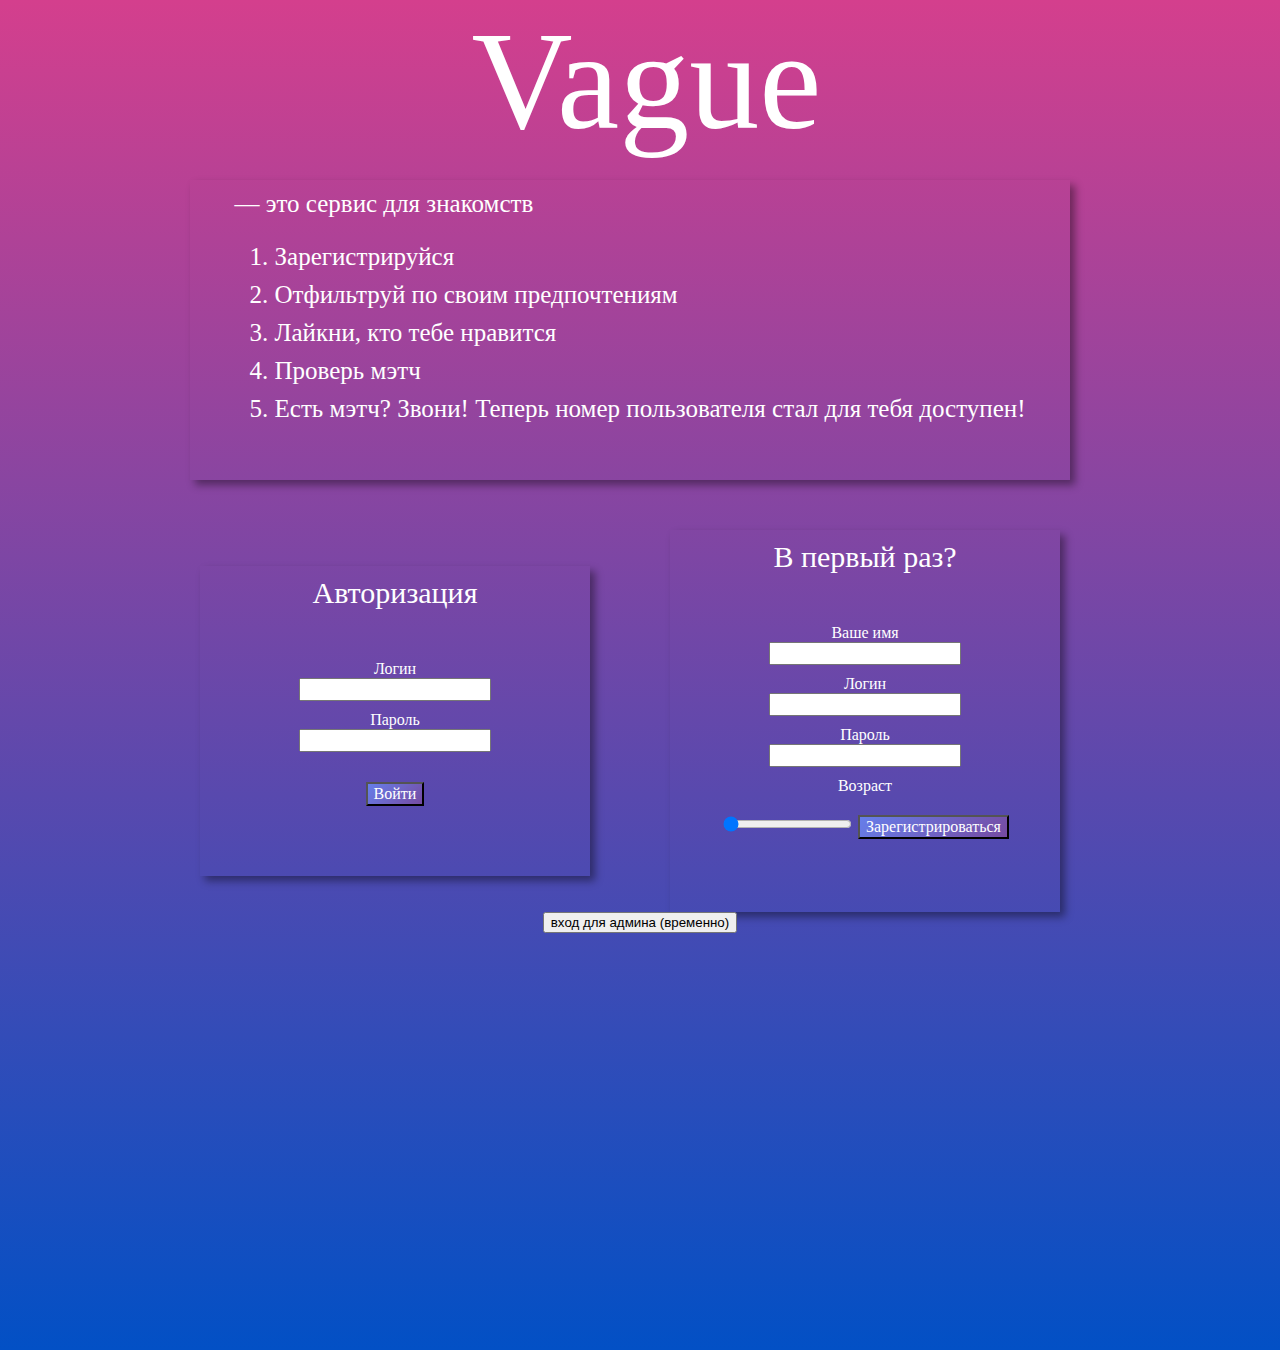
<file: src/main/resources/templates/index.html>
<!DOCTYPE html>
<html lang="ru" xmlns:th="http://www.w3.org/1999/xhtml">
<head>
    <meta charset="UTF-8" />
    <meta http-equiv="X-UA-Compatible" content="IE=edge" />
    <meta name="viewport" content="width=device-width, initial-scale=1.0" />
    <title>Vague — meet and call!</title>
    <link rel="stylesheet" href="../static/style.css" th:href="@{/style.css}"/>
    <script src="../static/script.js" th:src="@{script.js}"></script>
  </head>
  <body>
    <header class="header">
      <h1 class="vague-title">Vague</h1>
    </header>
    <div class="container">
      <div class="vague-card description">
        <p class="description-text">— это сервис для знакомств</p>
        <ol class="description-text">
          <li>Зарегистрируйся</li>
          <li>Отфильтруй по своим предпочтениям</li>
          <li>Лайкни, кто тебе нравится</li>
          <li>Проверь мэтч</li>
          <li>
            Есть мэтч? Звони! Теперь номер пользователя стал для тебя доступен!
          </li>
        </ol>
      </div>
      <div class="row-cards">
        <div class="vague-card login">
          <h1 class="new-user-title">Авторизация</h1>
          <form name="vague-authorization" method="get" action="/usermain">
            <p class="field-name">Логин</p>
            <input type="text" name="login" required />
            <p class="field-name">Пароль</p>
            <input type="password" name="password" required /><br>
            <button type="submit" class="btn-block" href="/">Войти</button>
          </form>
        </div>

        <div class="vague-card registration">
          <h1 class="new-user-title">В первый раз?</h1>
          <form name="vague-registration" method="get" action="/settings">
            <p class="field-name">Ваше имя</p>
            <input type="text" name="name_user" required />
            <p class="field-name">Логин</p>
            <input type="text" name="login" required />
            <p class="field-name">Пароль</p>
            <input type="password" name="password" required />
            <p class="field-name" id="one">Возраст</p>
            <input type="range" min="18" max="90" step="1" value="18" id="age" oninput="rangeValueAge()">
            <button type="submit" class="btn-block" href="/">
              Зарегистрироваться
            </button>
          </form>
        </div>
      </div>


      <!--<button type="submit" class="btn-block" href="/login" onclick="View()">qwerty</button>-->
      <form action="/adminmain">
        <button type="submit">вход для админа (временно)</button>
      </form>

    </div>

  <!--<script>

    function View(){
      var xmlhttp = new XMLHttpRequest();
      xmlhttp.open("DELETE", "http://localhost:8081/login", true);
      xmlhttp.setRequestHeader("Content-Type", "application/json");
      var str = "women2";
      xmlhttp.send(JSON.stringify({login: str}));
    }
  </script>
-->

  </body>
</html>
</file>
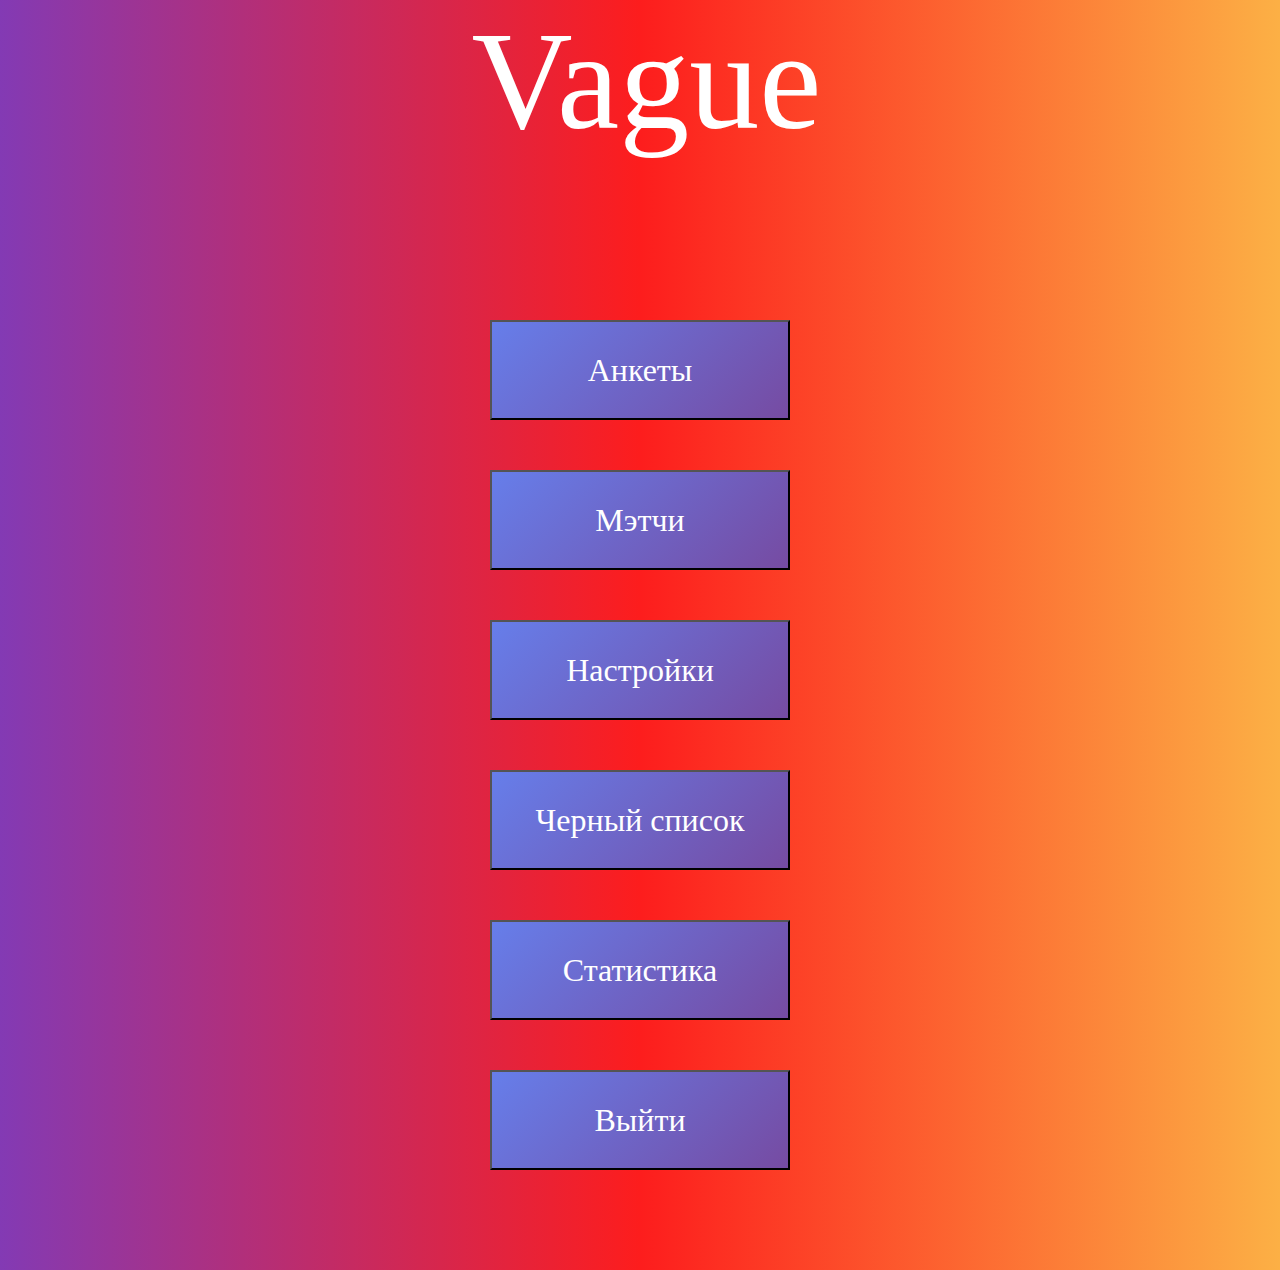
<file: src/main/resources/templates/adminmain.html>
<!DOCTYPE html>
<html lang="ru" xmlns:th="http://www.w3.org/1999/xhtml">
  <head>
    <meta charset="UTF-8" />
    <meta http-equiv="X-UA-Compatible" content="IE=edge" />
    <meta name="viewport" content="width=device-width, initial-scale=1.0" />
    <title>Страница админа</title>
    <link rel="stylesheet" href="../static/styles/style.css" th:href="@{/styles/style.css}"/>
  </head>
  <body>
    <header class="header in-main">
      <h1 class="vague-title">Vague</h1>
    </header>
  </body>
  <form class="container-menu" method="get" action="/user/questionnaires">
    <button type="submit" class="btn-menu">Анкеты</button>
  </form>
  <form class="container-menu" method="get" action="/user/match">
    <button type="submit" class="btn-menu">Мэтчи</button>
  </form>
  <form class="container-menu" method="get" action="/user/settings">
    <button type="submit" class="btn-menu" href="/">Настройки</button>
  </form>
  <form class="container-menu" method="get" action="/admin/blacklist">
    <button type="submit" class="btn-menu">Черный список</button>
  </form>
  <form class="container-menu" method="get" action="/admin/statistics">
    <button type="submit" class="btn-menu">Статистика</button>
  </form>

  <form class="container-menu exit-button" method="get" action="/logout">
    <button type="submit" class="btn-menu">Выйти</button>
  </form>

</html>
</file>
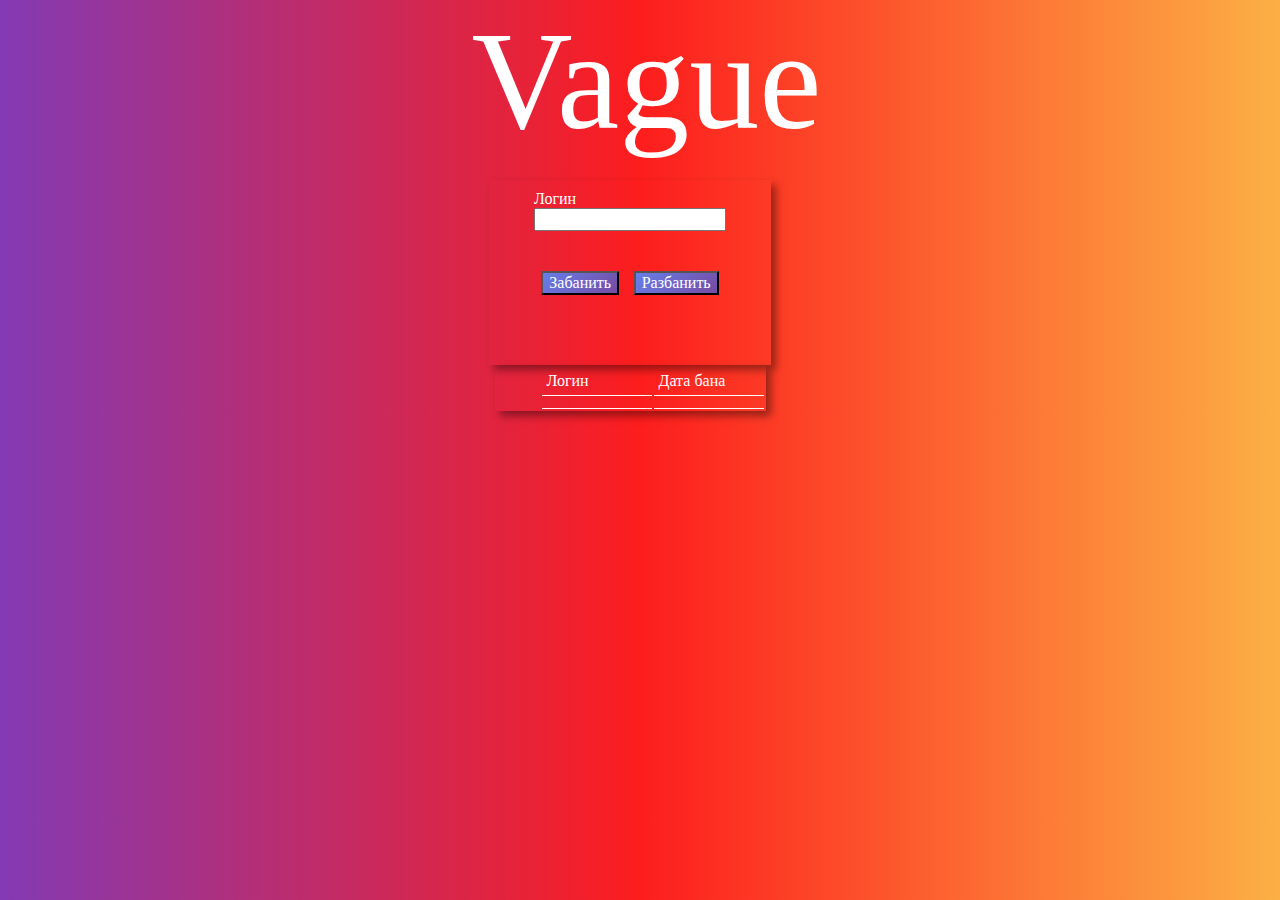
<file: src/main/resources/templates/blacklist.html>
<!DOCTYPE html>
<html lang="ru" xmlns:th="http://www.w3.org/1999/xhtml">
  <head>
    <meta charset="UTF-8" />
    <meta http-equiv="X-UA-Compatible" content="IE=edge" />
    <meta name="viewport" content="width=device-width, initial-scale=1.0" />
    <title>Черный список</title>
    <link rel="stylesheet" href="../static/styles/style.css" th:href="@{/styles/style.css}"/>
  </head>
  <body>
    <header class="header">
      <a href="/success" class="a-title"><h1 class="vague-title">Vague</h1></a>
    </header>
    <div class="container">
        <div class="row-cards search-cards">
          <div class="vague-card ban-card">
            <form name = "change-blacklist" class="change-settings">
              <p class="field-name">Логин</p>
              <input type="text" id="login" required />
              <div class="container-btn-save blacklist-buttons">
                <button type="submit" class="btn-save btn-search" onclick="banUsers()">Забанить</button>
                <button type="submit" class="btn-save btn-search" onclick="unbanUsers()">Разбанить</button>
              </div>            
            </form>
            </div>
        <div class="vague-card table-card">
          <table class="table-questionnaries" id="usersOfBan">
            <tr>
              <td><label class="field-name">Логин</label></td>
              <td><label class="field-name">Дата бана</label></td>
            </tr>
            <tr th:each="user : ${users}">
                <td><label class="field-name" th:text="${user.login}"></label></td>
                <td><label class="field-name" th:text="${user.date_of_ban}"></label></td>
            </tr>
          </table>
        </div>
      </div>
  </div>

  <script>
    function banUsers(){
      var xhttp = new XMLHttpRequest();
      var login = document.getElementById("login").value;
      xhttp.open("GET", "http://localhost:8081/admin/blacklist/ban/" + login, false);
      xhttp.send();
    }

    function unbanUsers(){
      var xhttp = new XMLHttpRequest();
      var login = document.getElementById("login").value;
      xhttp.open("GET", "http://localhost:8081/admin/blacklist/unban/" + login, false);
      xhttp.send();

    }
  </script>

  </body>
</html>
</file>
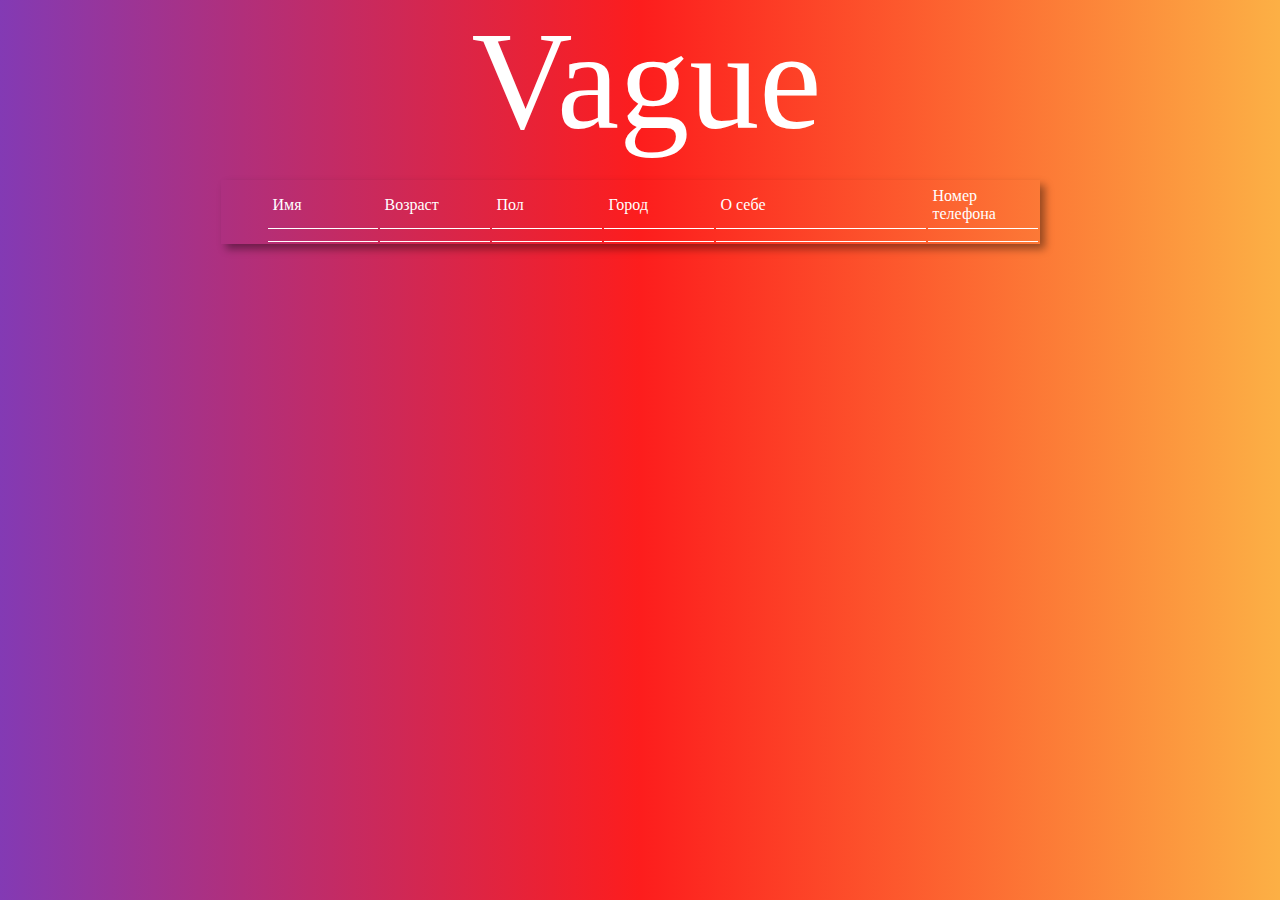
<file: src/main/resources/templates/match.html>
<!DOCTYPE html>
<html lang="ru" xmlns:th="http://www.w3.org/1999/xhtml">
  <head>
    <meta charset="UTF-8" />
    <meta http-equiv="X-UA-Compatible" content="IE=edge" />
    <meta name="viewport" content="width=device-width, initial-scale=1.0" />
    <title>Мэтчи</title>
    <link rel="stylesheet" href="../static/styles/style.css" th:href="@{/styles/style.css}"/>
    <script src="../static/script.js" th:src="@{script.js}"></script>
  </head>
  <body>
    <header class="header">
        <a href="/success" class="a-title"><h1 class="vague-title">Vague</h1></a>
    </header>
    <div class="container">
        <div class="row-cards search-cards">
            <!--  <div class="vague-card search-card">
                <form name = "change-settings" class="change-settings">
                  <p class="field-name" id="one">Возраст</p>
                <input type="range" min="18" max="90" step="1" value="18" id="age" oninput="rangeValueAge()">
                  <p class="field-name">Пол</p>
                  <input type="radio" id="Male" value="Male" name="gender"><label class="field-name">Мужской</label>
                  <input type="radio" id="Female" value="Female" name="gender"><label class="field-name">Женский</label>
                  <div class="container-btn-save"><button type="submit" class="btn-save btn-search" href="/">Поиск</button></div>
                </form>
        </div>-->
        <div class="vague-card table-card">
          <table class="table-questionnaries" id="userMatchs">
            <tr>
              <td><label class="field-name">Имя</label></td>
              <td><label class="field-name">Возраст</label></td>
              <td><label class="field-name">Пол</label></td>
                <td><label class="field-name">Город</label></td>
                <td class="about-me"><label class="field-name">О себе</label></td>
              <td><label class="field-name">Номер телефона</label></td>
            </tr>
            <tr th:each="user : ${users}">
                <td><label class="field-name" th:text="${user.name}"></label></td>
                <td><label class="field-name" th:text="${user.age}"></label></td>
                <td><label class="field-name" th:text="${user.gender}"></label></td>
                <td><label class="field-name" th:text="${user.place}"></label></td>
                <td><label class="field-name" th:text="${user.info}"></label></td>
                <td><label class="field-name" th:text="${user.phone}"></label></td>
            </tr>
          </table>
        </div>
      </div>
  </div>
</body>
</html>
</file>
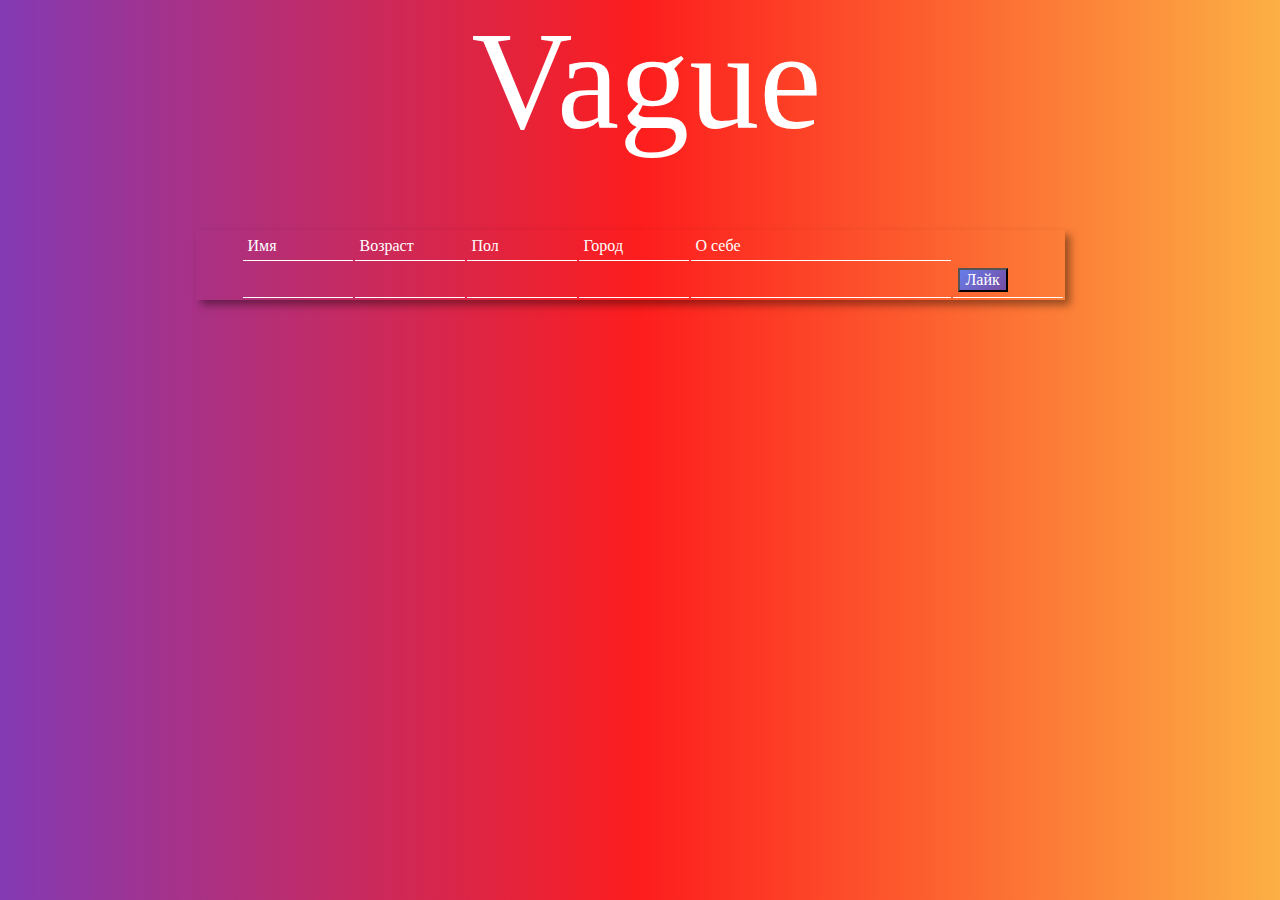
<file: src/main/resources/templates/questionnaires.html>
<!DOCTYPE html>
<html lang="ru" xmlns:th="http://www.w3.org/1999/xhtml">
  <head>
    <meta charset="UTF-8" />
    <meta http-equiv="X-UA-Compatible" content="IE=edge" />
    <meta name="viewport" content="width=device-width, initial-scale=1.0" />
    <title>Анкеты</title>
    <link rel="stylesheet" href="../static/styles/style.css" th:href="@{/styles/style.css}"/>
    <script src="../static/script.js" th:src="@{script.js}"></script>
  </head>
  <body>
    <header class="header">
      <a href="/success" class="a-title"><h1 class="vague-title">Vague</h1></a>
    </header>
    <div class="container">
        <div class="row-cards search-cards">
          <!-- <div class="vague-card search-card">
             <form name = "change-settings" class="change-settings" action="#">
               <p class="field-name">Возраст</p>
               <input type="number" id="selectAge" />
               <p class="field-name">Пол</p>
               <input type="radio" id="Male" value="Male" name="selectGenderOne"><label class="field-name">Мужской</label>
               <input type="radio" id="Female" value="Female" name="selectGenderTwo"><label class="field-name">Женский</label>
               <div class="container-btn-save"><button type="submit" class="btn-save btn-search" onclick="updateUsers()">Поиск</button></div>
             </form>
        </div>
      -->
        <div class="vague-card table-card questionnaries-card">

          <table class="table-questionnaries" id="usersQuestionnaries">
            <tr>
              <td><label class="field-name">Имя</label></td>
              <td><label class="field-name">Возраст</label></td>
              <td><label class="field-name">Пол</label></td>
              <td><label class="field-name">Город</label></td>
              <td class="about-me"><label class="field-name">О себе</label></td>
              <!--<td><button class="btn-like">Лайк</button></td>-->
            </tr>
            <tr class="td-quest-pref" th:each="user : ${users}">
              <div th:if="${user.age}">
                <td><label class="field-name" th:text="${user.name}"></label></td>
                <td><label class="field-name" th:text="${user.age}"></label></td>
                <td><label class="field-name" th:text="${user.gender}"></label></td>
                <td><label class="field-name" th:text="${user.place}"></label></td>
                <td class="td-quest"><label class="field-name info-descr" th:text="${user.info}"></label></td>
                <form action="#" th:action="@{'/user/like/{login}'(login=${user.login})}" th:method="post" >
                <td><button class="btn-like">Лайк</button></td>
                </form>
              </div>
            </tr>
          </table>
        </div>
      </div>
  </div>
</body>
</html>
</file>
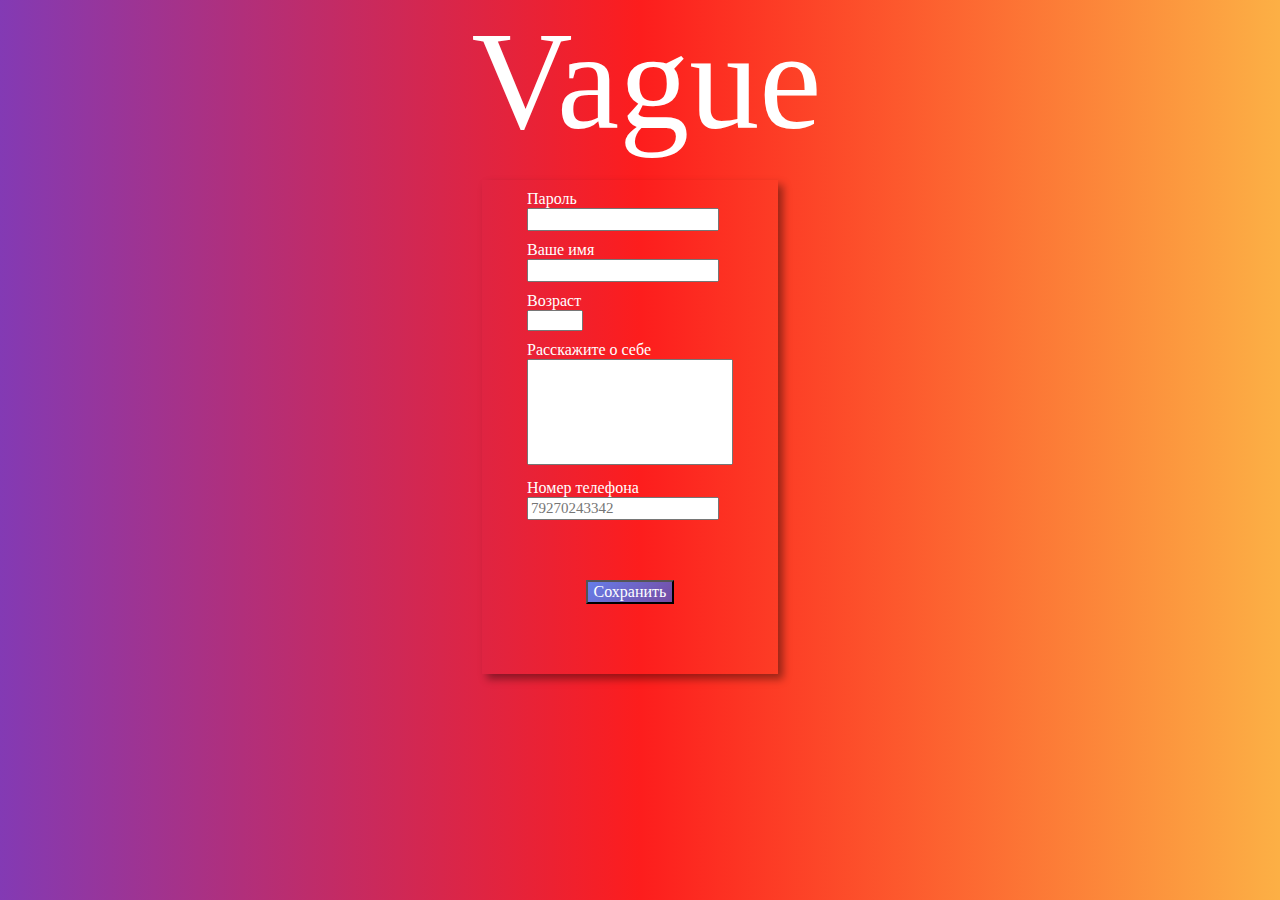
<file: src/main/resources/templates/settings.html>
<!DOCTYPE html>
<html lang="ru" xmlns:th="http://www.w3.org/1999/xhtml">
  <head>
    <meta charset="UTF-8" />
    <meta http-equiv="X-UA-Compatible" content="IE=edge" />
    <meta name="viewport" content="width=device-width, initial-scale=1.0" />
    <title>Настройки</title>
    <link rel="stylesheet" href="../static/styles/style.css" th:href="@{/styles/style.css}"/>
    <script src="../static/script.js" th:src="@{script.js}"></script>
  </head>
  <body>
    <header class="header">
      <a href="/success" class="a-title"><h1 class="vague-title">Vague</h1></a>
    </header>
    <div class="container">
      <div class="row-cards">
        <div class="vague-card settings">
          <form name = "change-settings" class="change-settings" method="post" action="/user/settings" th:object="${user}">
            <p class="field-name">Пароль</p>
            <input type="password" name="password" pattern="^[a-zA-Z0-9_.-]{6,20}$" title="6-20 символов без кириллицы" th:field="*{password}" required/>
            <p class="field-name">Ваше имя</p>
            <input type="text" name="name" pattern="^[а-яА-ЯёЁ]{3,50}$" title="3-50 символов кириллица" th:field="*{name}" required />
            <p class="field-name" id="one">Возраст</p>
            <input type="number" min="18" max="90" id="age" name="age" title="Регистрация возможна от 18 лет" th:field="*{age}"/>
            <p class="field-name">Расскажите о себе</p>
            <textarea maxlength="300" class="bio" name="info" th:field="*{info}"></textarea>
            <p class="field-name">Номер телефона</p>
            <input type="tel" id="phone" name="phone" placeholder="79270243342" pattern="[0-9]{11}" title="Телефон в формате, указанном в примере" th:field="*{phone}" required>
            <br>
            <div class="container-btn-save"><button type="submit" class="btn-save">Сохранить</button>
            </div>
          </form>
        </div>
      </div>
    </div>
    </div>
  </body>
</html>
</file>
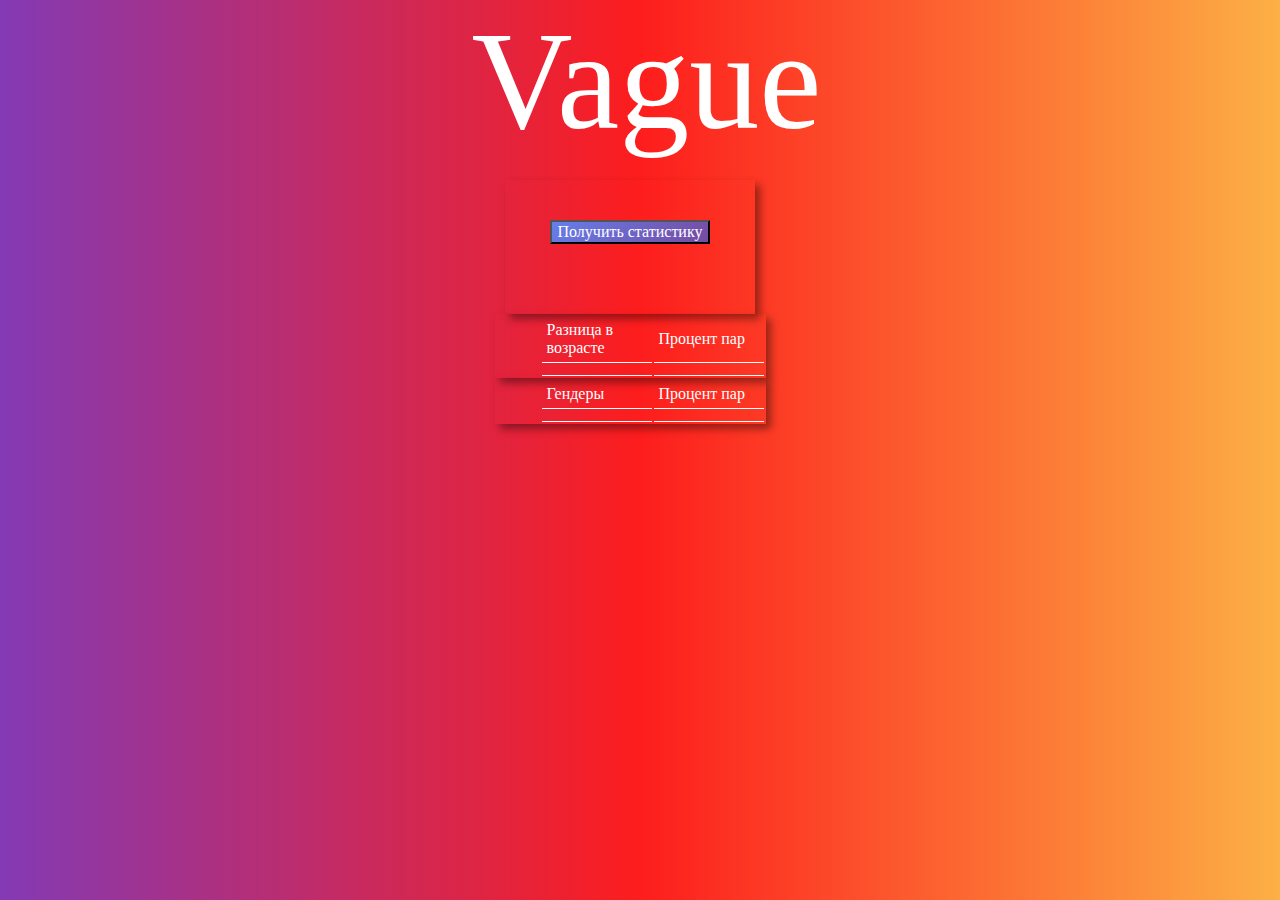
<file: src/main/resources/templates/statistics.html>
<!DOCTYPE html>
<html lang="ru" xmlns:th="http://www.w3.org/1999/xhtml">
  <head>
    <meta charset="UTF-8" />
    <meta http-equiv="X-UA-Compatible" content="IE=edge" />
    <meta name="viewport" content="width=device-width, initial-scale=1.0" />
    <title>Статистика</title>
    <link rel="stylesheet" href="../static/styles/style.css" th:href="@{/styles/style.css}"/>
  </head>
  <body>
    <header class="header">
      <a href="/success" class="a-title"><h1 class="vague-title">Vague</h1></a>
    </header>
    <div class="container">
        <div class="row-cards search-cards">
          <div class="vague-card ban-card">
            <form name = "change-blacklist" class="change-settings" action="/admin/statistics/get">
              <div class="container-btn-save blacklist-buttons">
                <button type="submit" class="btn-save btn-search">Получить статистику</button>
              </div>            
            </form>
            </div>
          <!--<div class="vague-card search-card">
            <form name = "change-settings" class="change-settings" method="POST" action="">
              <p class="field-name">Возраст</p>
              <input type="range" min="18" max="90" step="1" value="18" id="age"> 
              <p class="field-name">Пол</p>
              <input type="radio" id="Male" value="Male" name="gender"><label class="field-name">Мужской</label>
              <input type="radio" id="Female" value="Female" name="gender"><label class="field-name">Женский</label>
              <div class="container-btn-save"><button type="submit" class="btn-save btn-search" href="/">Поиск</button></div>
            </form>
        </div>
      -->
        <div class="vague-card table-card">
          <table class="table-statistics" id="statistics">
            <tr>
              <td><label class="field-name">Разница в возрасте</label></td>
              <td><label class="field-name">Процент пар</label></td>
            </tr>
            <tr th:each="stat : ${ageDifference}">
              <td><label class="field-name" th:text="${stat.value}"></label></td>
              <td><label class="field-name" th:text="${stat.percent}"></label></td>
            </tr>
          </table>
        </div>
          <div class="vague-card table-card">
            <table class="table-statistics" id="statisticsTwo">
              <tr>
                <td><label class="field-name">Гендеры</label></td>
                <td><label class="field-name">Процент пар</label></td>
              </tr>
              <tr th:each="stat : ${genderCouples}">
                <td><label class="field-name" th:text="${stat.percent}"></label></td>
                <td><label class="field-name" th:text="${stat.value}"></label></td>
              </tr>
            </table>
          </div>
      </div>
  </div>
</body>
</html>
</file>
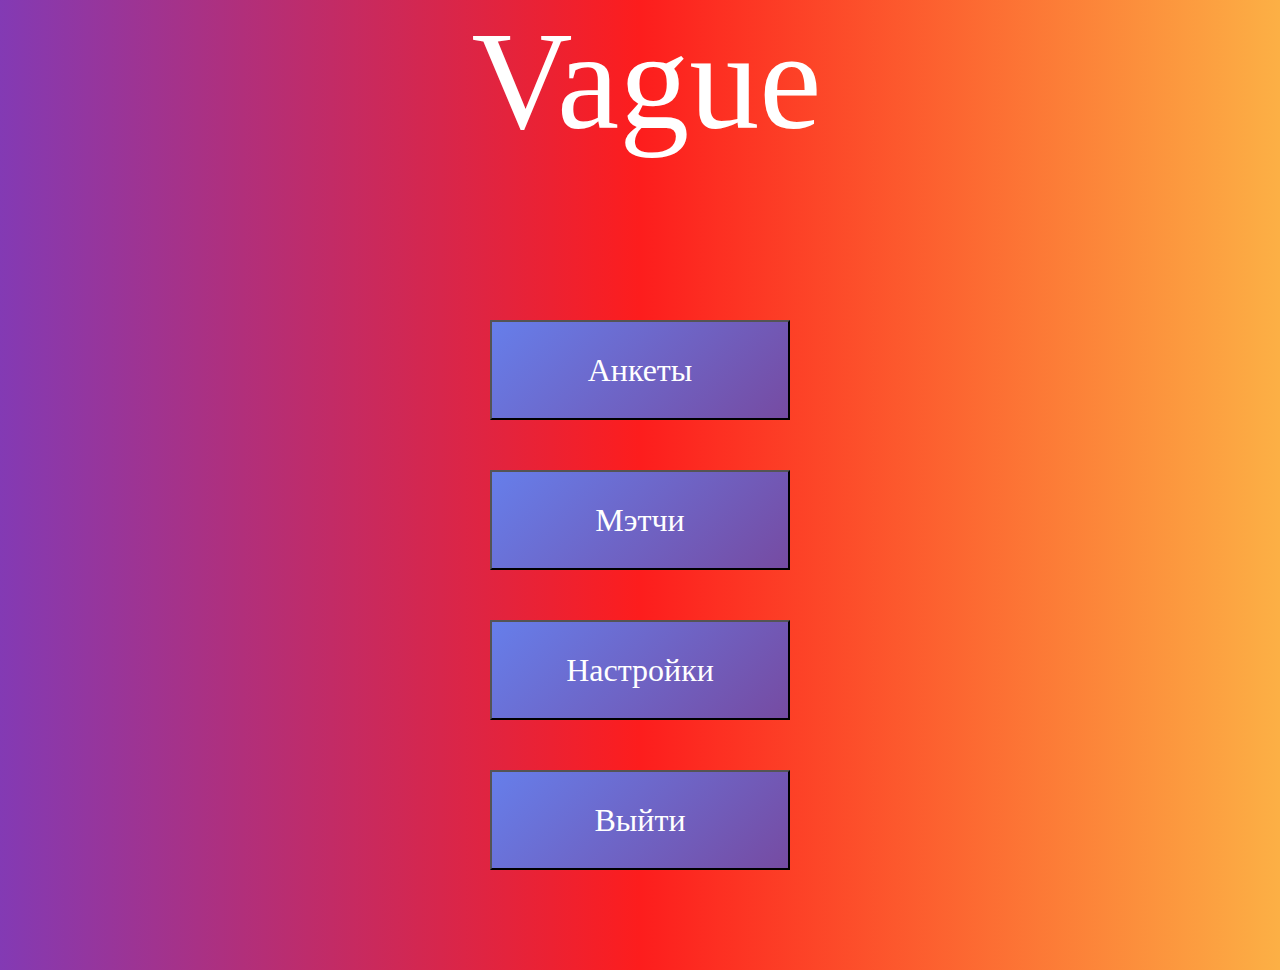
<file: src/main/resources/templates/usermain.html>
<!DOCTYPE html>
<html lang="ru" xmlns:th="http://www.w3.org/1999/xhtml">
  <head>
    <meta charset="UTF-8" />
    <meta http-equiv="X-UA-Compatible" content="IE=edge" />
    <meta name="viewport" content="width=device-width, initial-scale=1.0" />
    <title>Главная страница</title>
    <link rel="stylesheet" href="../static/styles/style.css" th:href="@{/styles/style.css}"/>
  </head>
  <body>
    <div class="container">
      <header class="header in-main">
        <h1 class="vague-title">Vague</h1>
      </header>
      <!-- /user/questionnaires-->
       <form class="container-menu" method="get" action="/user/questionnaires">
         <button type="submit" class="btn-menu">Анкеты</button>
       </form>
       <form class="container-menu" method="get" action="/user/match">
         <button type="submit" class="btn-menu">Мэтчи</button>
       </form>
       <form class="container-menu" method="get" action="/user/settings">
         <button type="submit" class="btn-menu" href="/">Настройки</button>
       </form>
        <form class="container-menu exit-button" method="get" action="/logout">
            <button type="submit" class="btn-menu" href="/">Выйти</button>
        </form>
    </div>
  </body>
</html>
</file>
